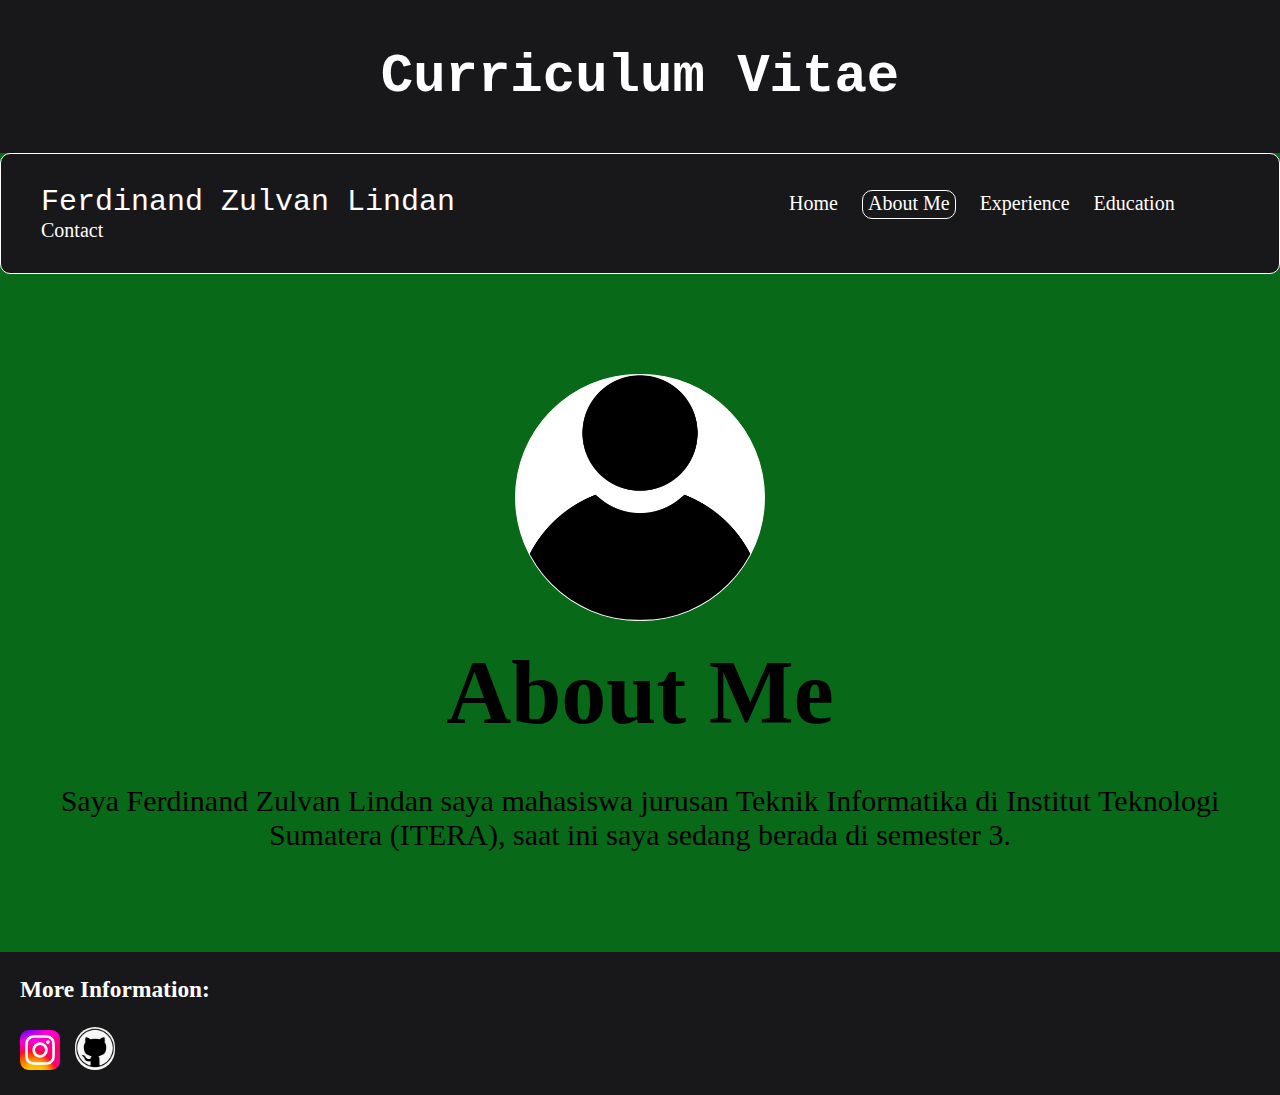
<file: aboutMe.html>
<!DOCTYPE html>
<html lang = "en">

    <!--Head-->
    <head>
        <title>Curriculum Vitae</title>
        <link rel = "stylesheet" href = "assets/style.css">
    </head>

    <!--Body-->
    <body>
        
        <!--Header-->
        <header>
            <div class = "jumbotron">
                <h1>Curriculum Vitae</h1>
            </div>
            <nav>
                <ul>
                    <li class = "name-logo">Ferdinand Zulvan Lindan</li>
                    <li class = "hover-underline-animation"><a href = "index.html">Home</a></li>
                    <li class = "selected-nav"><a href = "aboutMe.html">About Me</a></li>
                    <li class = "hover-underline-animation"><a href = "experience.html">Experience</a></li>
                    <li class = "hover-underline-animation"><a href = "edu.html">Education</a></li>
                    <li class = "hover-underline-animation"><a href = "contact.html">Contact</a></li>
                </ul>
            </nav>
        </header>

        <main>
            <div>
                <section>
                    <img src = "assets/image/me.png" alt = "foto-profil" class = "me-photo">
                    <h1 style = "text-align: center; margin-top: 20px; font-size: 90px;">About Me</h1>
                    <p style = "text-align: center; margin-top: -20px; margin-left: 50px; margin-right: 50px; margin-bottom: 100px; font-size: 30px">Saya Ferdinand Zulvan Lindan saya mahasiswa jurusan Teknik Informatika di Institut Teknologi Sumatera (ITERA), saat ini saya sedang berada di semester 3.</p>
                </section>
            </div>
        </main>

        <!--Footer-->
        <footer>
            <h3>More Information: </h3>
            <a href="https://www.instagram.com/verd_zl/?hl=id"><img src = "assets/image/Logo-Instagram.png" style = "width: 40px;"></a>
            <a href="https://github.com/ferdnnd"><img src = "assets/image/logo-github.png" style = "width: 40px; border-radius: 21px; margin-left: 10px;"></a>
        </footer>
    </body>
</html>
</file>
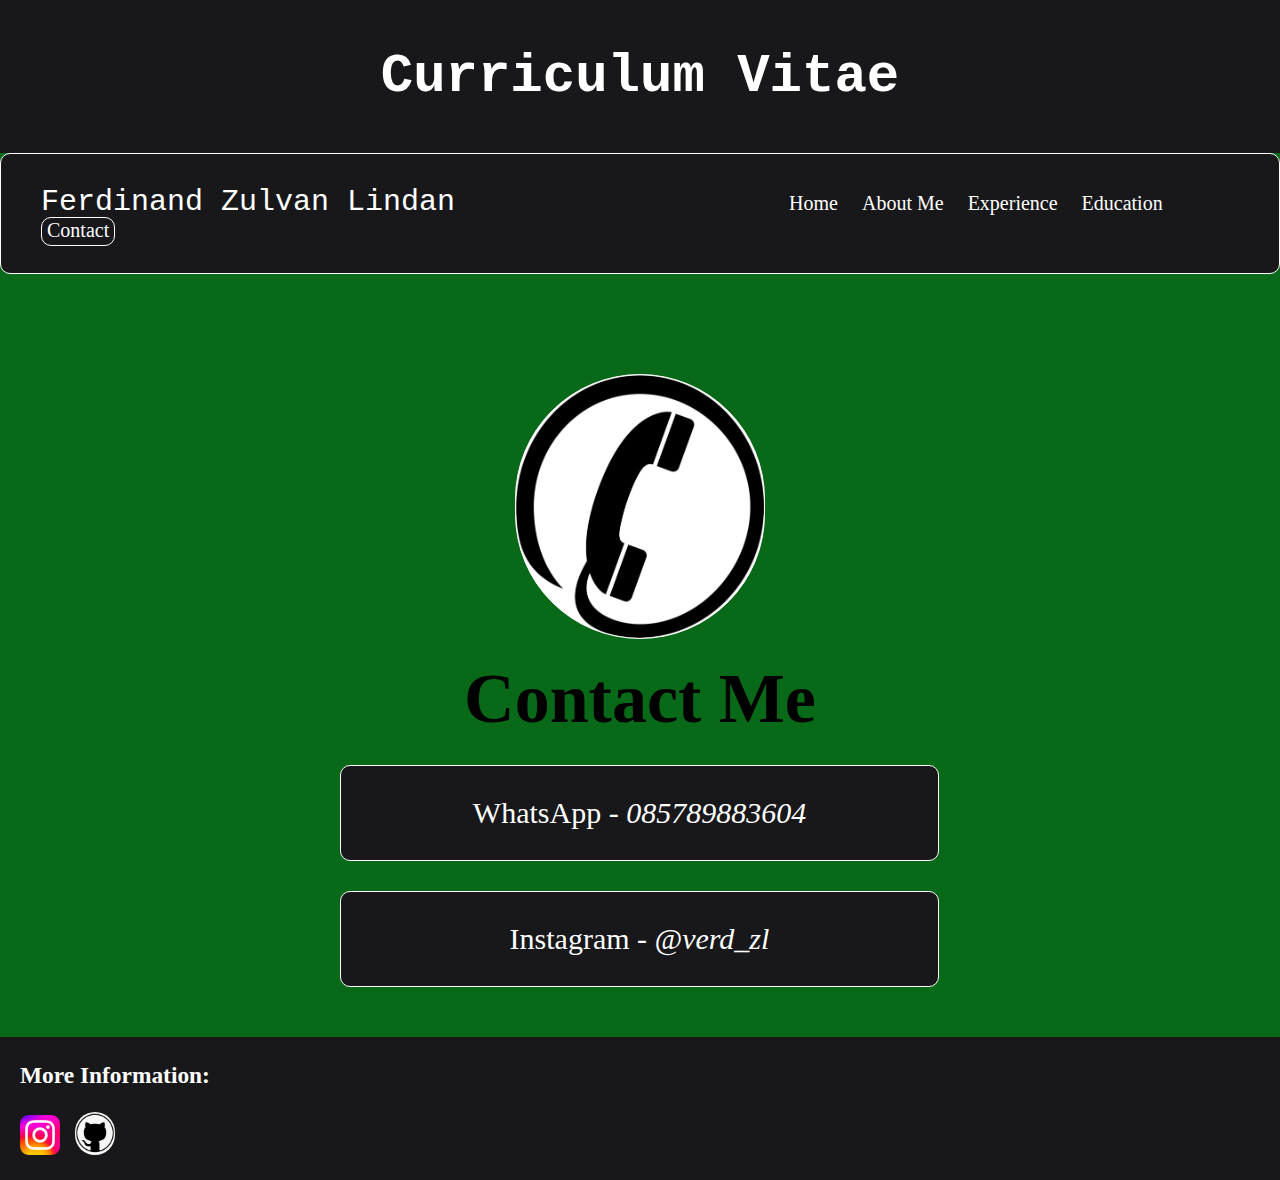
<file: contact.html>
<!DOCTYPE html>
<html lang = "en">

    <!--Head-->
    <head>
        <title>Curriculum Vitae</title>
        <link rel = "stylesheet" href = "assets/style.css">
    </head>

    <!--Body-->
    <body>
        
        <!--Header-->
        <header>
            <div class = "jumbotron">
                <h1>Curriculum Vitae</h1>
            </div>
            <nav>
                <ul>
                    <li class = "name-logo">Ferdinand Zulvan Lindan</li>
                    <li class = "hover-underline-animation"><a href = "index.html">Home</a></li>
                    <li class = "hover-underline-animation"><a href = "aboutMe.html">About Me</a></li>
                    <li class = "hover-underline-animation"><a href = "experience.html">Experience</a></li>
                    <li class = "hover-underline-animation"><a href = "edu.html">Education</a></li>
                    <li class = "selected-nav"><a href = "contact.html">Contact</a></li>
                </ul>
            </nav>
        </header>

        <main>
            <div>
                <section>
                    <img src = "assets/image/cont.png" alt = "foto-profil" class = "me-photo">
                    <h1 style = "text-align: center; margin-top: 20px; font-size: 70px;">Contact Me</h1>
                    <ul>
                        <li class = "box-list">WhatsApp - <span style = "font-style: italic;">085789883604</span></li>
                        <li class = "box-list">Instagram - <span style = "font-style: italic;">@verd_zl</span></li>
                    </ul>                    
                </section>
            </div>
        </main>

        <!--Footer-->
        <footer>
            <h3>More Information: </h3>
            <a href="https://www.instagram.com/verd_zl/?hl=id"><img src = "assets/image/Logo-Instagram.png" style = "width: 40px;"></a>
            <a href="https://github.com/ferdnnd"><img src = "assets/image/logo-github.png" style = "width: 40px; border-radius: 21px; margin-left: 10px;"></a>
        </footer>
    </body>
</html>
</file>
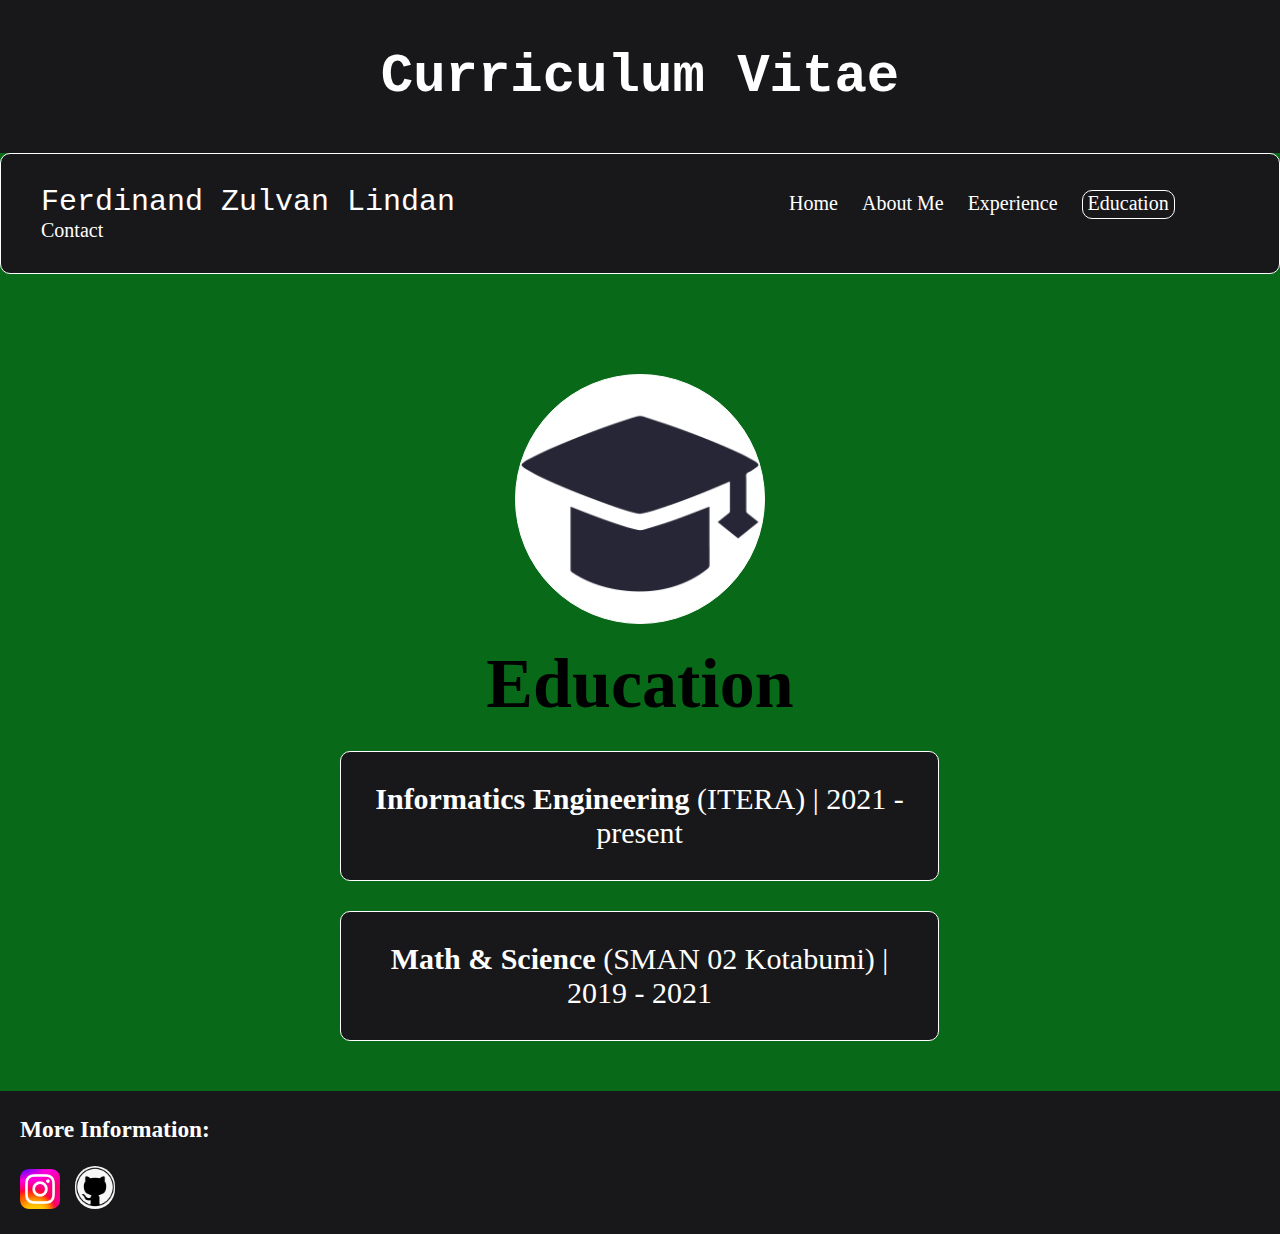
<file: edu.html>
<!DOCTYPE html>
<html lang = "en">

    <!--Head-->
    <head>
        <title>Curriculum Vitae</title>
        <link rel = "stylesheet" href = "assets/style.css">
    </head>

    <!--Body-->
    <body>
        
        <!--Header-->
        <header>
            <div class = "jumbotron">
                <h1>Curriculum Vitae</h1>
            </div>
            <nav>
                <ul>
                    <li class = "name-logo">Ferdinand Zulvan Lindan</li>
                    <li class = "hover-underline-animation"><a href = "index.html">Home</a></li>
                    <li class = "hover-underline-animation"><a href = "aboutMe.html">About Me</a></li>
                    <li class = "hover-underline-animation"><a href = "experience.html">Experience</a></li>
                    <li class = "selected-nav"><a href = "edu.html">Education</a></li>
                    <li class = "hover-underline-animation"><a href = "contact.html">Contact</a></li>
                </ul>
            </nav>
        </header>

        <main>
            <div>
                <section>
                    <img src = "assets/image/educ.png" alt = "foto-profil" class = "me-photo">
                    <h1 style = "text-align: center; margin-top: 20px; font-size: 70px;">Education</h1>
                    <ul>
                        <li class = "box-list"><span style = "font-weight:bold">Informatics Engineering</span> (ITERA) | 2021 - present</li>
                        <li class = "box-list"><span style = "font-weight:bold">Math & Science</span> (SMAN 02 Kotabumi) | 2019 - 2021</li>
                    </ul>
                </section>
            </div>
        </main>

        <!--Footer-->
        <footer>
            <h3>More Information: </h3>
            <a href="https://www.instagram.com/verd_zl/?hl=id"><img src = "assets/image/Logo-Instagram.png" style = "width: 40px;"></a>
            <a href="https://github.com/ferdnnd"><img src = "assets/image/logo-github.png" style = "width: 40px; border-radius: 21px; margin-left: 10px;"></a>
        </footer>
    </body>
</html>
</file>
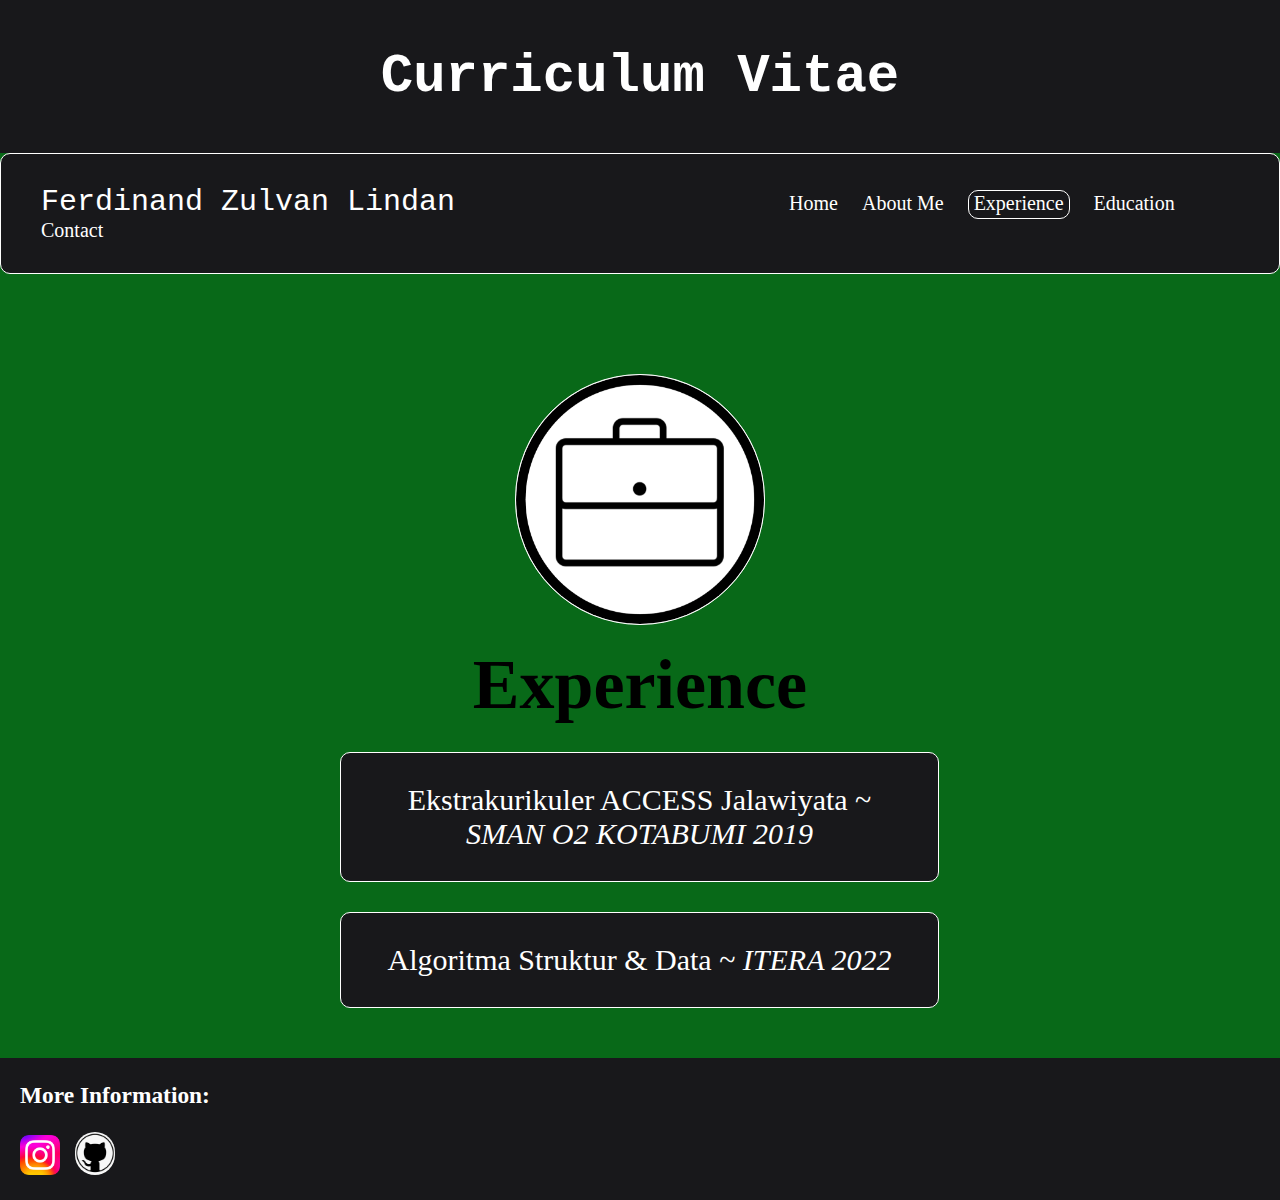
<file: experience.html>
<!DOCTYPE html>
<html lang = "en">

    <!--Head-->
    <head>
        <title>Curriculum Vitae</title>
        <link rel = "stylesheet" href = "assets/style.css">
    </head>

    <!--Body-->
    <body>
        
        <!--Header-->
        <header>
            <div class = "jumbotron">
                <h1>Curriculum Vitae</h1>
            </div>
            <nav>
                <ul>
                    <li class = "name-logo">Ferdinand Zulvan Lindan</li>
                    <li class = "hover-underline-animation"><a href = "index.html">Home</a></li>
                    <li class = "hover-underline-animation"><a href = "aboutMe.html">About Me</a></li>
                    <li class = "selected-nav"><a href = "experience.html">Experience</a></li>
                    <li class = "hover-underline-animation"><a href = "edu.html">Education</a></li>
                    <li class = "hover-underline-animation"><a href = "contact.html">Contact</a></li>
                </ul>
            </nav>
        </header>

        <main>
            <div>
                <section>
                    <img src = "assets/image/exp.png" alt = "foto-profil" class = "me-photo">
                    <h1 style = "text-align: center; margin-top: 20px; font-size: 70px;">Experience</h1>
                    <ul>
                        <li class = "box-list">Ekstrakurikuler ACCESS Jalawiyata ~<span style = "font-style: italic;"> SMAN O2 KOTABUMI 2019</span></li>
                        <li class = "box-list">Algoritma Struktur & Data ~<span style = "font-style: italic;"> ITERA 2022</span></li>
                    </ul>
                </section>
            </div>
        </main>

        <!--Footer-->
        <footer>
            <h3>More Information: </h3>
            <a href="https://www.instagram.com/verd_zl/?hl=id"><img src = "assets/image/Logo-Instagram.png" style = "width: 40px;"></a>
            <a href="https://github.com/ferdnnd"><img src = "assets/image/logo-github.png" style = "width: 40px; border-radius: 21px; margin-left: 10px;"></a>
        </footer>
    </body>
</html>
</file>
<file: assets/style.css>
* {
    scroll-behavior: smooth;
    box-sizing: border-box;
}

body {
    margin: 0;
    padding: 0;
    font-family: var(--font-style);
    background-color: #086918;
}

header {
    display: inline;
}

nav {
    background-color: #18181b;
    position: sticky;
    top: 0;
    display: flex;
    flex-direction: row;
    padding: 15px 0;
    border-radius: 10px;
    border: 0.1px solid white;
}

nav li {
    display: inline;
    list-style-type: none;
    margin-right: 20px;
}

nav a {
    margin: auto;
    color: white;
    font-size: 20px;
    cursor: pointer;
    text-decoration: none;
}

footer {
    padding: 20px;
    padding-top: 1px;
    color: white;
    background-color: #18181b;
    font-weight: bold;
    font-size: 20px;
}

.name-logo {
    margin-right: 330px;
    color: white;
    font-size: 30px;
    font-family: 'Courier New', Courier, monospace;
}

.selected-nav {
    border-radius: 10px;
    padding: 5px;
    border: 0.1px solid white;
}

.hover-underline-animation {
    display: inline-block;
    position: relative;
    color: white;
}

.hover-underline-animation:after {
    content: '';
    position: absolute;
    width: 100%;
    transform: scaleX(0);
    height: 2px;
    bottom: 0;
    left: 0;
    background-color: white;
    transform-origin: bottom right;
    transition: transform 0.25s ease-out;
}

.hover-underline-animation:hover:after {
    background-color: white;
    transform: scaleX(1);
    transform-origin: bottom left;
}

.jumbotron {
    font-size: 27px;
    font-family: 'Courier New', Courier, monospace;
    font-weight: bold;
    padding: 10px;
    background-color: #18181b;
    text-align: center;
    color: white;
}

.personal-data-profile-photo {
    width: 300px;
    display: block;
    margin-top: 100px;
    margin-left: auto;
    margin-right: auto;
    border-radius: 500px;
    border: 0.1px solid white;
    
}

.me-photo {
    background-color: white;
    width: 250px;
    display: block;
    margin-top: 100px;
    margin-left: auto;
    margin-right: auto;
    border-radius: 500px;
    border: 0.1px solid white;
}


.box-list {
    color: white;
    display: block;
    text-decoration: none;
    text-align: center;
    font-size: 30px;
    list-style-type: none;
    background-color: #18181b; 
    margin-top: -20px;  
    margin-left: 300px;
    margin-right: 341px;
    margin-bottom: 50px;
    padding: 30px;
    border-radius: 10px;
    border: 0.1px solid white;
}
</file>
